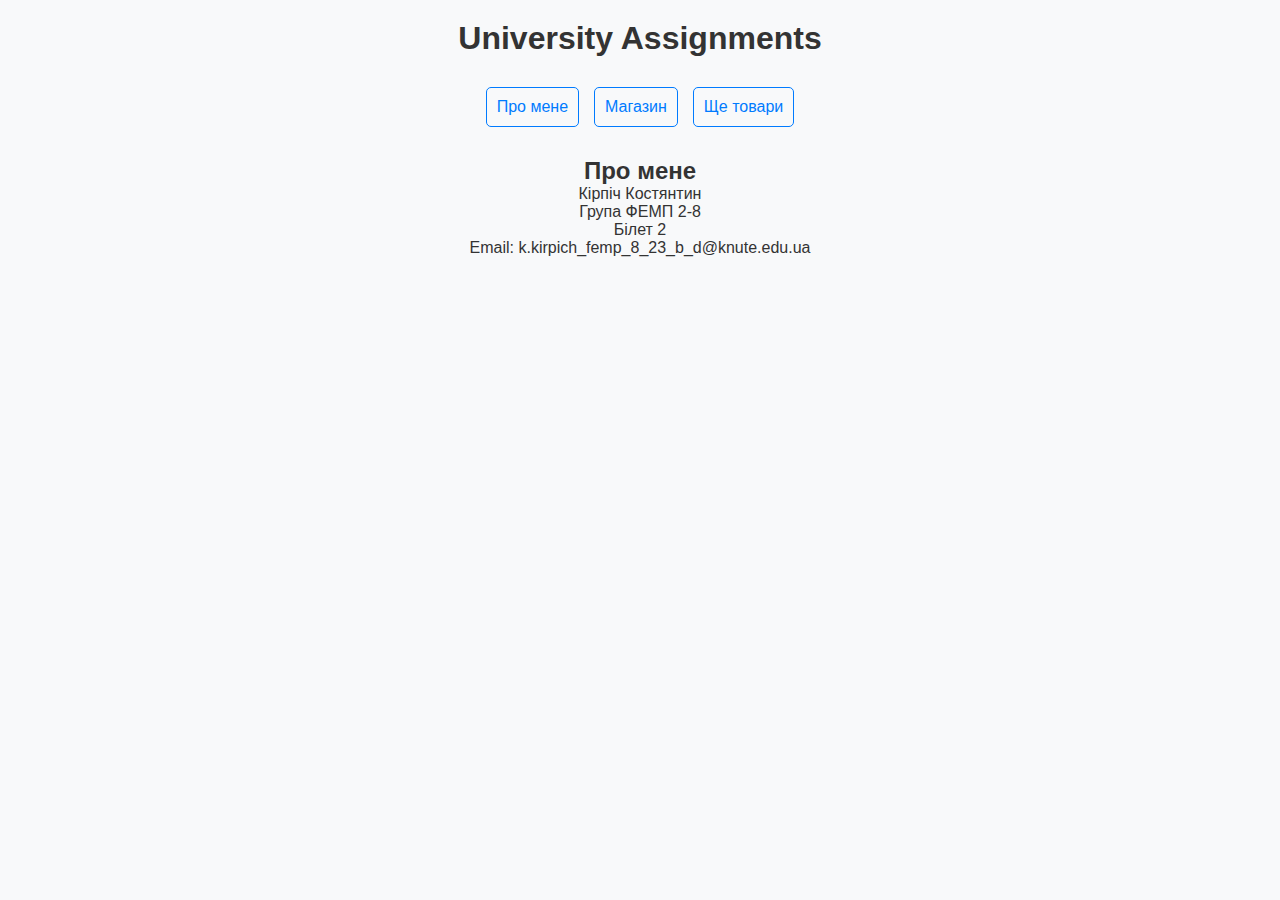
<file: index.html>
<!DOCTYPE html>
<html lang="uk">
<head>
    <meta charset="UTF-8">
    <meta name="viewport" content="width=device-width, initial-scale=1.0">
    <title>University Assignments - Про мене</title>
    <link rel="stylesheet" href="styles.css">
</head>
<body>

<header>
    <h1>University Assignments</h1>
</header>

<nav>
    <a href="index.html">Про мене</a>
    <a href="store.html">Магазин</a>
    <a href="more-products.html">Ще товари</a>
</nav>

<div class="content">
    <h2>Про мене</h2>
    <p>Кірпіч Костянтин<br>Група ФЕМП 2-8<br>Білет 2<br>Email: k.kirpich_femp_8_23_b_d@knute.edu.ua</p>
</div>

</body>
</html>
</file>
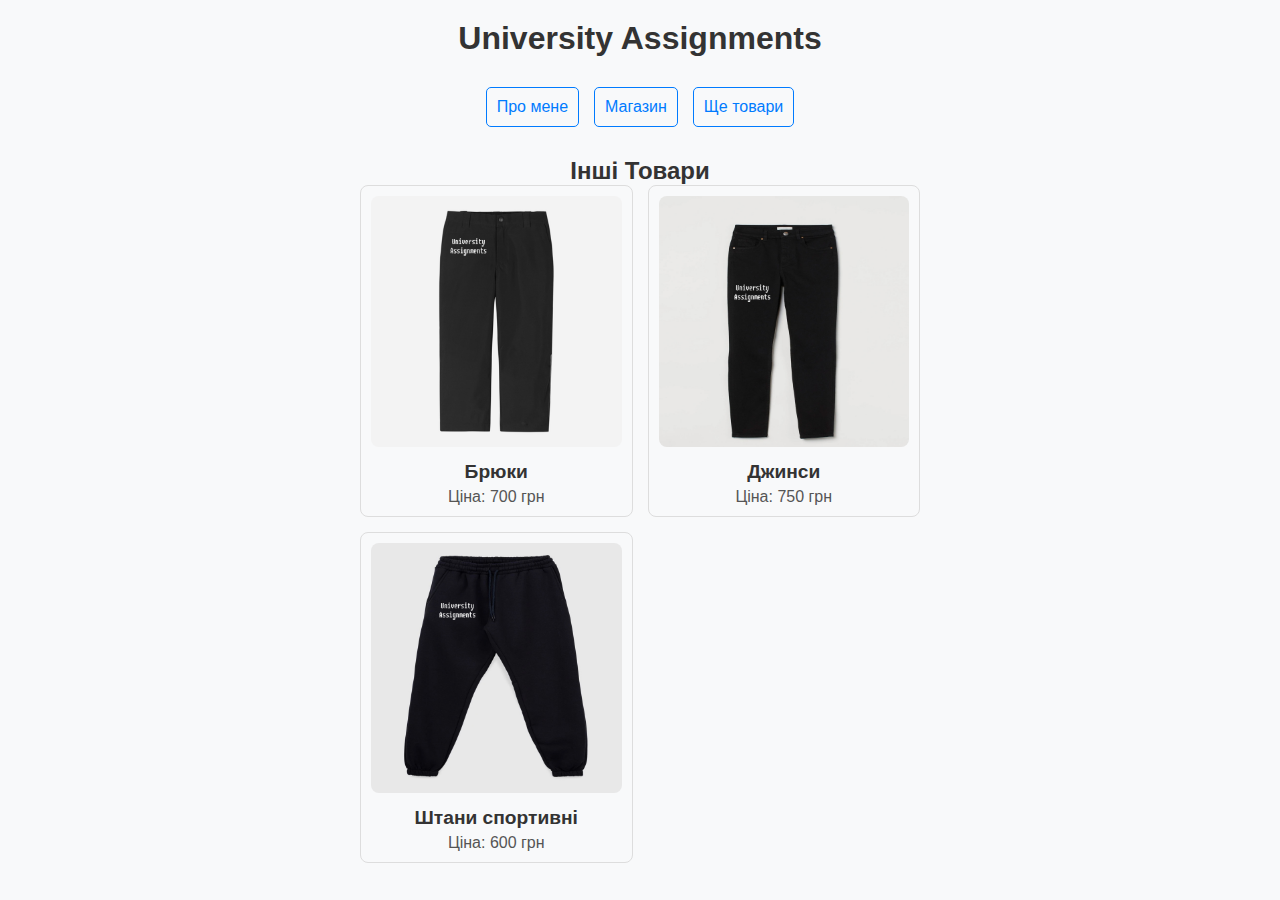
<file: more-products.html>
<!DOCTYPE html>
<html lang="uk">
<head>
    <meta charset="UTF-8">
    <meta name="viewport" content="width=device-width, initial-scale=1.0">
    <title>University Assignments - Ще товари</title>
    <link rel="stylesheet" href="styles.css">
</head>
<body>

<header>
    <h1>University Assignments</h1>
</header>

<nav>
    <a href="index.html">Про мене</a>
    <a href="store.html">Магазин</a>
    <a href="more-products.html">Ще товари</a>
</nav>

<div class="content">
    <h2>Інші Товари</h2>
    <div class="product-list">
        <div class="product">
            <img src="pants.jpg" alt="Брюки">
            <h3>Брюки</h3>
            <p>Ціна: 700 грн</p>
        </div>
        <div class="product">
            <img src="jeans.jpg" alt="Джинси">
            <h3>Джинси</h3>
            <p>Ціна: 750 грн</p>
        </div>
        <div class="product">
            <img src="sport-pants.jpg" alt="Штани спортивні">
            <h3>Штани спортивні</h3>
            <p>Ціна: 600 грн</p>
        </div>
    </div>
</div>

</body>
</html>
</file>
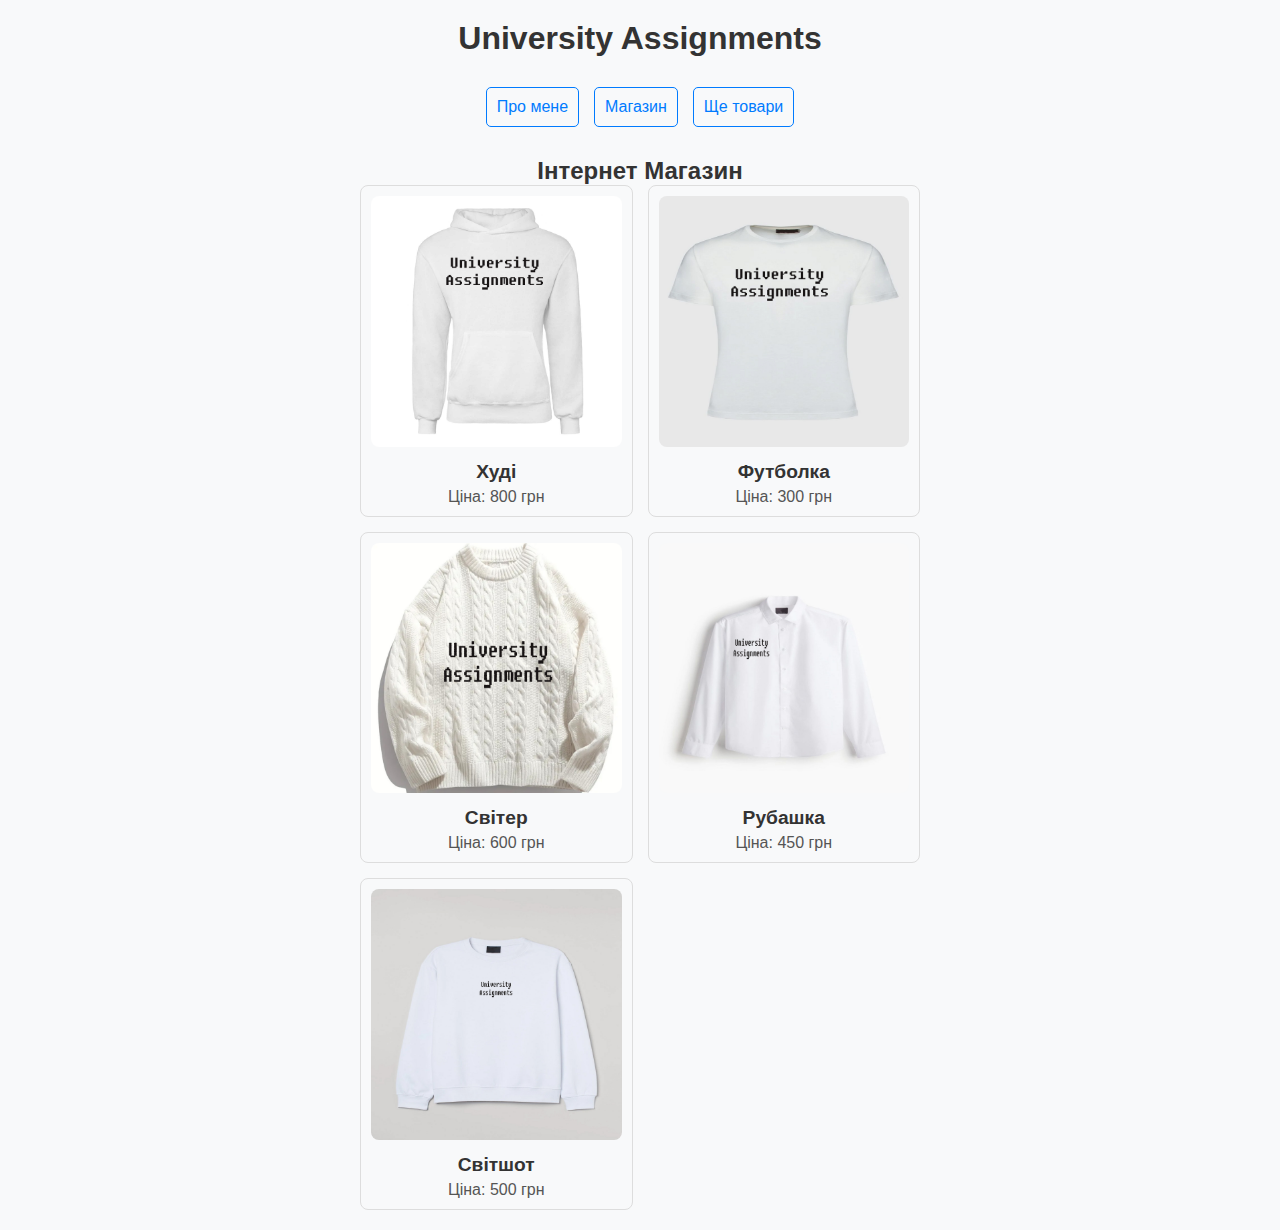
<file: store.html>
<!DOCTYPE html>
<html lang="uk">
<head>
    <meta charset="UTF-8">
    <meta name="viewport" content="width=device-width, initial-scale=1.0">
    <title>University Assignments - Магазин</title>
    <link rel="stylesheet" href="styles.css">
</head>
<body>

<header>
    <h1>University Assignments</h1>
</header>

<nav>
    <a href="index.html">Про мене</a>
    <a href="store.html">Магазин</a>
    <a href="more-products.html">Ще товари</a>
</nav>

<div class="content">
    <h2>Інтернет Магазин</h2>
    <div class="product-list">
        <div class="product">
            <img src="hoodie.jpg" alt="Худі">
            <h3>Худі</h3>
            <p>Ціна: 800 грн</p>
        </div>
        <div class="product">
            <img src="tshirt.jpg" alt="Футболка">
            <h3>Футболка</h3>
            <p>Ціна: 300 грн</p>
        </div>
        <div class="product">
            <img src="sweater.jpg" alt="Світер">
            <h3>Світер</h3>
            <p>Ціна: 600 грн</p>
        </div>
        <div class="product">
            <img src="shirt.jpg" alt="Рубашка">
            <h3>Рубашка</h3>
            <p>Ціна: 450 грн</p>
        </div>
        <div class="product">
            <img src="sweatshirt.jpg" alt="Світшот">
            <h3>Світшот</h3>
            <p>Ціна: 500 грн</p>
        </div>
    </div>
</div>

</body>
</html>
</file>
<file: styles.css>
* {
    box-sizing: border-box;
    margin: 0;
    padding: 0;
    font-family: Arial, sans-serif;
}
body {
    display: flex;
    flex-direction: column;
    align-items: center;
    background-color: #f8f9fa;
    color: #333;
}
header {
    padding: 20px;
    text-align: center;
}
nav {
    margin: 10px 0;
    display: flex;
    gap: 15px;
}
nav a {
    text-decoration: none;
    color: #007bff;
    padding: 10px;
    border: 1px solid #007bff;
    border-radius: 5px;
    transition: background-color 0.3s, color 0.3s;
}
nav a:hover {
    background-color: #007bff;
    color: #fff;
}
.content {
    max-width: 600px;
    padding: 20px;
    text-align: center;
}
.product-list {
    display: grid;
    gap: 15px;
    grid-template-columns: repeat(auto-fit, minmax(200px, 1fr));
}
.product {
    border: 1px solid #ddd;
    border-radius: 8px;
    padding: 10px;
    text-align: center;
    transition: transform 0.3s;
}
.product:hover {
    transform: scale(1.05);
}
.product img {
    max-width: 100%;
    border-radius: 8px;
    height: auto;
}
.product h3 {
    margin-top: 10px;
    font-size: 1.2em;
}
.product p {
    margin-top: 5px;
    color: #555;
}
</file>
